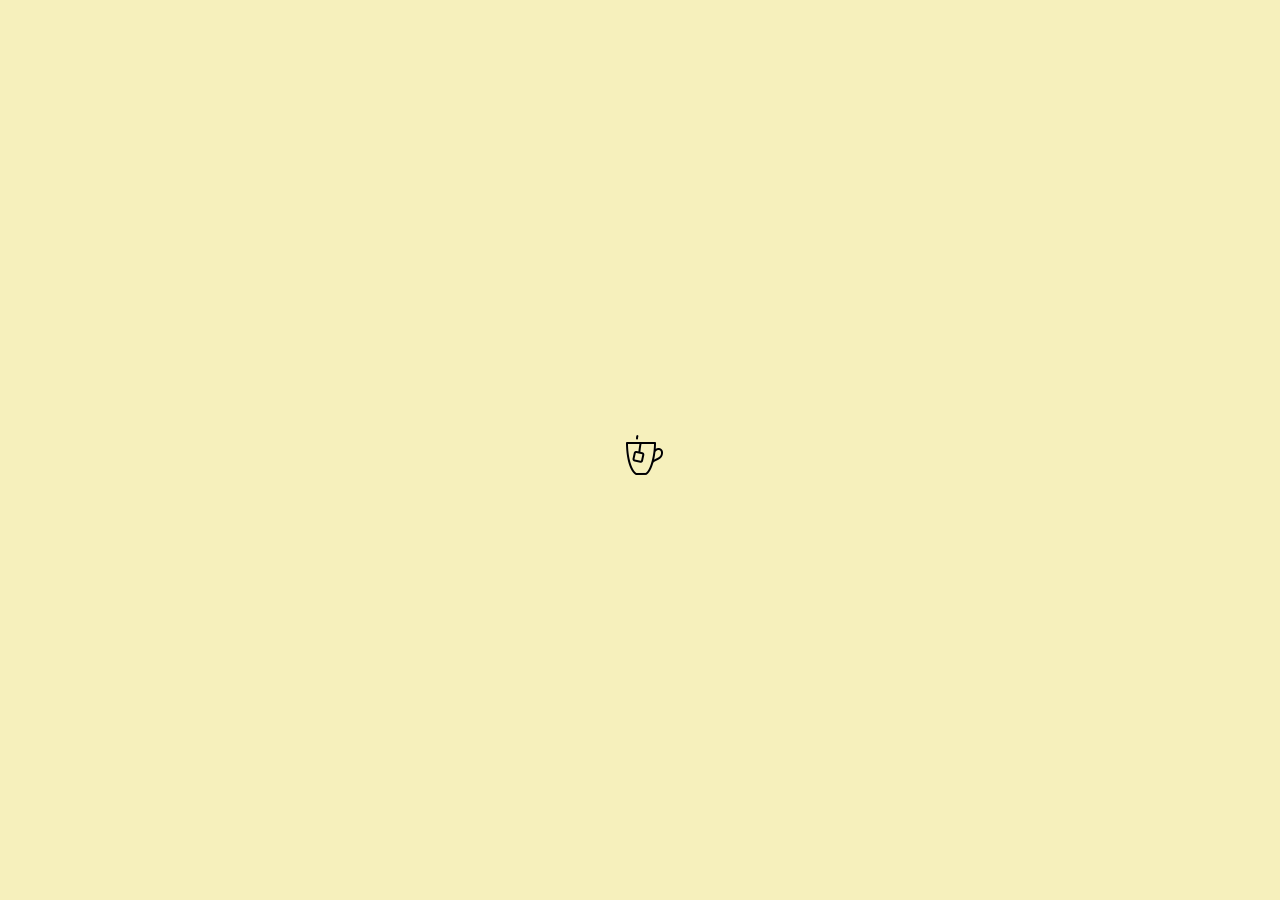
<file: about-us.html>
<!DOCTYPE html>
<html lang="en">

<head>
    <meta charset="UTF-8">
    <title>blytex | about</title>
    <link rel="icon" href="img/blytex-512.png">
    <link rel="stylesheet" href="css/styles.css">
    <script src="js/loader.js" type="text/javascript"></script>
</head>

<body>
    <div class="loader">
        <img src="img/loader.gif" alt="Loading..." />
    </div>
    <header>
        <div class="container">
            <img src="img/blytex-512.png" alt="logo" class="logo" />
            <nav>
                <ul>
                    <li><a href="index.html">Home</a></li>
                    <li><a href="storefront.html">Store</a></li>
                    <li><a href="contact.html">Contact</a></li>
                    <li><a href="about-us.html">About Us</a></li>
                </ul>
            </nav>
        </div>
    </header>
    <main>
        <div class="body-content">
            <div class="page-title">
                <h2>About Us</h2>
            </div>
                <div class="main-content" id="description">
                    A UK-based company.
                </div>
            </div>
        </div>
    </main>
</body>

</html>
</file>
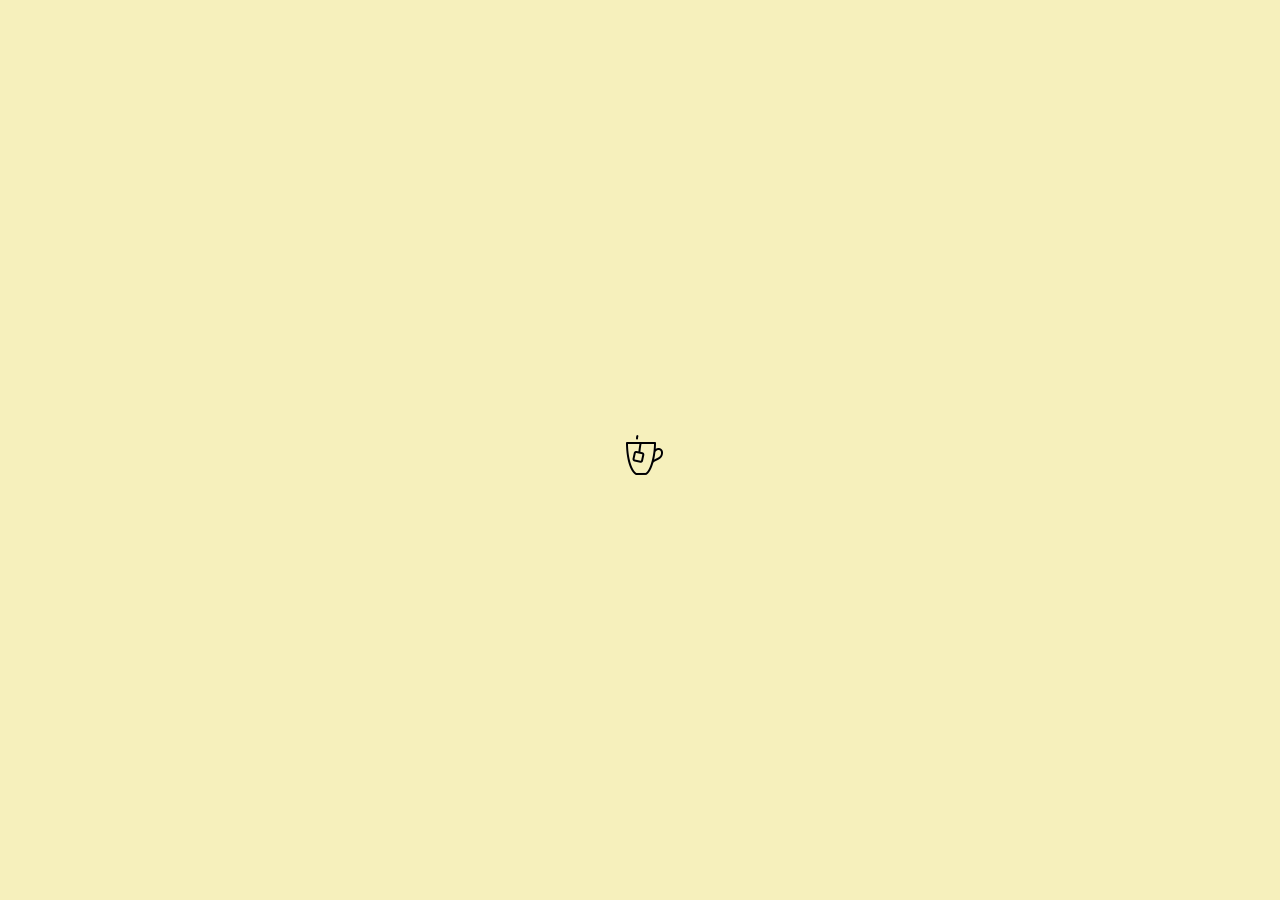
<file: contact.html>
<!DOCTYPE html>
<html lang="en">

<head>
    <meta charset="UTF-8">
    <title>blytex | contact</title>
    <link rel="icon" href="img/blytex-512.png">
    <link rel="stylesheet" href="css/styles.css">
    <script src="js/loader.js" type="text/javascript"></script>
</head>

<body>
    <div class="loader">
        <img src="img/loader.gif" alt="Loading...">
    </div>
    <header>
        <div class="container">
            <img src="img/blytex-512.png" alt="logo" class="logo" />
            <nav>
                <ul>
                    <li><a href="index.html">Home</a></li>
                    <li><a href="storefront.html">Store</a></li>
                    <li><a href="contact.html">Contact</a></li>
                    <li><a href="about-us.html">About Us</a></li>
                </ul>
            </nav>
        </div>
    </header>
    <main>
        <div class="body-content">
            <div class="page-title">
                <h2>Contact</h2>
            </div>
            <div class="main-content" id="store-info">
                Email - <a href="mailto:gabrielperydev@gmail.com" id="contact-email">gabrielperydev@gmail.com</a>
            </div>
        </div>
    </main>
</body>

</html>
</file>
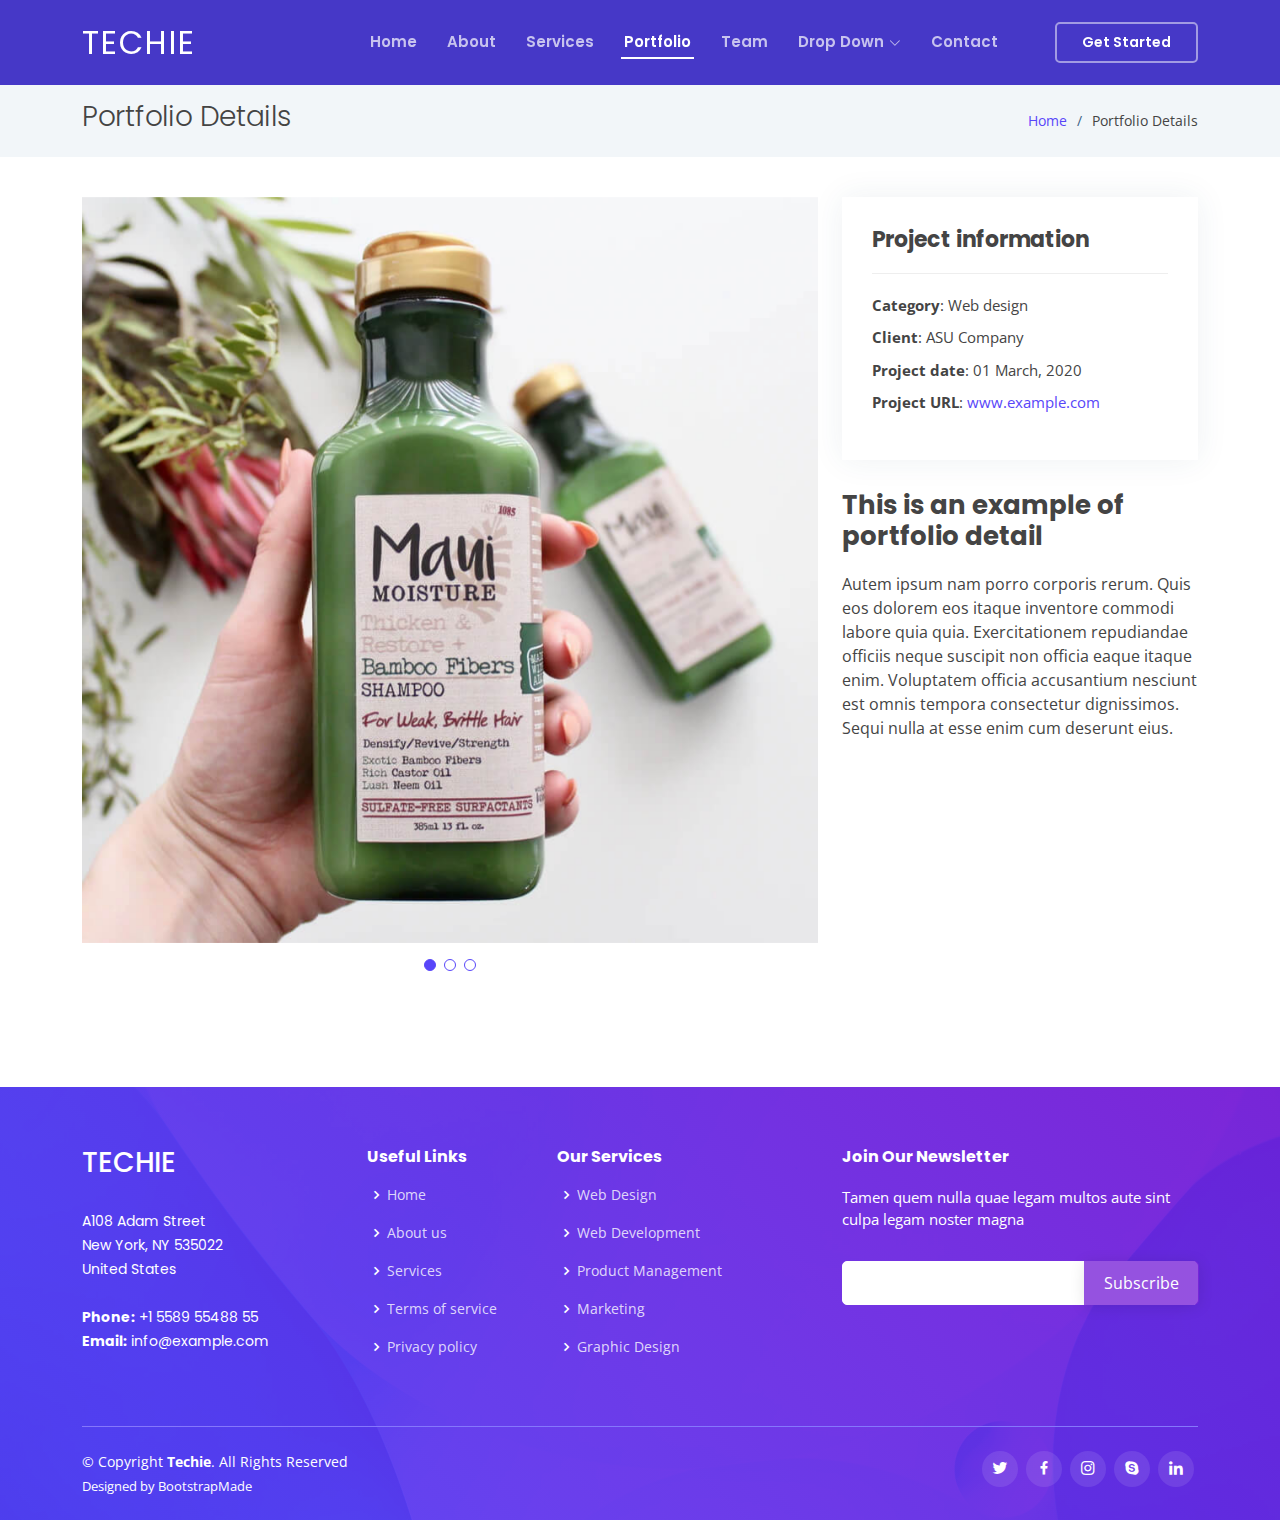
<file: portfolio-details.html>
<!DOCTYPE html>
<html lang="en">

<head>
  <meta charset="utf-8">
  <meta content="width=device-width, initial-scale=1.0" name="viewport">

  <title>Portfolio Details - Techie Bootstrap Template</title>
  <meta content="" name="description">
  <meta content="" name="keywords">

  <!-- Favicons -->
  <link href="assets/img/favicon.png" rel="icon">
  <link href="assets/img/apple-touch-icon.png" rel="apple-touch-icon">

  <!-- Google Fonts -->
  <link href="https://fonts.googleapis.com/css?family=Open+Sans:300,300i,400,400i,600,600i,700,700i|Roboto:300,300i,400,400i,500,500i,600,600i,700,700i|Poppins:300,300i,400,400i,500,500i,600,600i,700,700i" rel="stylesheet">

  <!-- Vendor CSS Files -->
  <link href="assets/vendor/aos/aos.css" rel="stylesheet">
  <link href="assets/vendor/bootstrap/css/bootstrap.min.css" rel="stylesheet">
  <link href="assets/vendor/bootstrap-icons/bootstrap-icons.css" rel="stylesheet">
  <link href="assets/vendor/boxicons/css/boxicons.min.css" rel="stylesheet">
  <link href="assets/vendor/glightbox/css/glightbox.min.css" rel="stylesheet">
  <link href="assets/vendor/swiper/swiper-bundle.min.css" rel="stylesheet">

  <!-- Template Main CSS File -->
  <link href="assets/css/style.css" rel="stylesheet">

  <!-- =======================================================
  * Template Name: Techie - v4.9.0
  * Template URL: https://bootstrapmade.com/techie-free-skin-bootstrap-3/
  * Author: BootstrapMade.com
  * License: https://bootstrapmade.com/license/
  ======================================================== -->
</head>

<body>

  <!-- ======= Header ======= -->
  <header id="header" class="fixed-top header-inner-pages">
    <div class="container d-flex align-items-center justify-content-between">
      <h1 class="logo"><a href="index.html">Techie</a></h1>
      <!-- Uncomment below if you prefer to use an image logo -->
      <!-- <a href="index.html" class="logo"><img src="assets/img/logo.png" alt="" class="img-fluid"></a>-->

      <nav id="navbar" class="navbar">
        <ul>
          <li><a class="nav-link scrollto " href="#hero">Home</a></li>
          <li><a class="nav-link scrollto" href="#about">About</a></li>
          <li><a class="nav-link scrollto" href="#services">Services</a></li>
          <li><a class="nav-link scrollto active" href="#portfolio">Portfolio</a></li>
          <li><a class="nav-link scrollto" href="#team">Team</a></li>
          <li class="dropdown"><a href="#"><span>Drop Down</span> <i class="bi bi-chevron-down"></i></a>
            <ul>
              <li><a href="#">Drop Down 1</a></li>
              <li class="dropdown"><a href="#"><span>Deep Drop Down</span> <i class="bi bi-chevron-right"></i></a>
                <ul>
                  <li><a href="#">Deep Drop Down 1</a></li>
                  <li><a href="#">Deep Drop Down 2</a></li>
                  <li><a href="#">Deep Drop Down 3</a></li>
                  <li><a href="#">Deep Drop Down 4</a></li>
                  <li><a href="#">Deep Drop Down 5</a></li>
                </ul>
              </li>
              <li><a href="#">Drop Down 2</a></li>
              <li><a href="#">Drop Down 3</a></li>
              <li><a href="#">Drop Down 4</a></li>
            </ul>
          </li>
          <li><a class="nav-link scrollto" href="#contact">Contact</a></li>
          <li><a class="getstarted scrollto" href="#about">Get Started</a></li>
        </ul>
        <i class="bi bi-list mobile-nav-toggle"></i>
      </nav><!-- .navbar -->

    </div>
  </header><!-- End Header -->

  <main id="main">

    <!-- ======= Breadcrumbs ======= -->
    <section id="breadcrumbs" class="breadcrumbs">
      <div class="container">

        <div class="d-flex justify-content-between align-items-center">
          <h2>Portfolio Details</h2>
          <ol>
            <li><a href="index.html">Home</a></li>
            <li>Portfolio Details</li>
          </ol>
        </div>

      </div>
    </section><!-- End Breadcrumbs -->

    <!-- ======= Portfolio Details Section ======= -->
    <section id="portfolio-details" class="portfolio-details">
      <div class="container">

        <div class="row gy-4">

          <div class="col-lg-8">
            <div class="portfolio-details-slider swiper">
              <div class="swiper-wrapper align-items-center">

                <div class="swiper-slide">
                  <img src="assets/img/portfolio/portfolio-1.jpg" alt="">
                </div>

                <div class="swiper-slide">
                  <img src="assets/img/portfolio/portfolio-2.jpg" alt="">
                </div>

                <div class="swiper-slide">
                  <img src="assets/img/portfolio/portfolio-3.jpg" alt="">
                </div>

              </div>
              <div class="swiper-pagination"></div>
            </div>
          </div>

          <div class="col-lg-4">
            <div class="portfolio-info">
              <h3>Project information</h3>
              <ul>
                <li><strong>Category</strong>: Web design</li>
                <li><strong>Client</strong>: ASU Company</li>
                <li><strong>Project date</strong>: 01 March, 2020</li>
                <li><strong>Project URL</strong>: <a href="#">www.example.com</a></li>
              </ul>
            </div>
            <div class="portfolio-description">
              <h2>This is an example of portfolio detail</h2>
              <p>
                Autem ipsum nam porro corporis rerum. Quis eos dolorem eos itaque inventore commodi labore quia quia. Exercitationem repudiandae officiis neque suscipit non officia eaque itaque enim. Voluptatem officia accusantium nesciunt est omnis tempora consectetur dignissimos. Sequi nulla at esse enim cum deserunt eius.
              </p>
            </div>
          </div>

        </div>

      </div>
    </section><!-- End Portfolio Details Section -->

  </main><!-- End #main -->

  <!-- ======= Footer ======= -->
  <footer id="footer">

    <div class="footer-top">
      <div class="container">
        <div class="row">

          <div class="col-lg-3 col-md-6 footer-contact">
            <h3>Techie</h3>
            <p>
              A108 Adam Street <br>
              New York, NY 535022<br>
              United States <br><br>
              <strong>Phone:</strong> +1 5589 55488 55<br>
              <strong>Email:</strong> info@example.com<br>
            </p>
          </div>

          <div class="col-lg-2 col-md-6 footer-links">
            <h4>Useful Links</h4>
            <ul>
              <li><i class="bx bx-chevron-right"></i> <a href="#">Home</a></li>
              <li><i class="bx bx-chevron-right"></i> <a href="#">About us</a></li>
              <li><i class="bx bx-chevron-right"></i> <a href="#">Services</a></li>
              <li><i class="bx bx-chevron-right"></i> <a href="#">Terms of service</a></li>
              <li><i class="bx bx-chevron-right"></i> <a href="#">Privacy policy</a></li>
            </ul>
          </div>

          <div class="col-lg-3 col-md-6 footer-links">
            <h4>Our Services</h4>
            <ul>
              <li><i class="bx bx-chevron-right"></i> <a href="#">Web Design</a></li>
              <li><i class="bx bx-chevron-right"></i> <a href="#">Web Development</a></li>
              <li><i class="bx bx-chevron-right"></i> <a href="#">Product Management</a></li>
              <li><i class="bx bx-chevron-right"></i> <a href="#">Marketing</a></li>
              <li><i class="bx bx-chevron-right"></i> <a href="#">Graphic Design</a></li>
            </ul>
          </div>

          <div class="col-lg-4 col-md-6 footer-newsletter">
            <h4>Join Our Newsletter</h4>
            <p>Tamen quem nulla quae legam multos aute sint culpa legam noster magna</p>
            <form action="" method="post">
              <input type="email" name="email"><input type="submit" value="Subscribe">
            </form>
          </div>

        </div>
      </div>
    </div>

    <div class="container">

      <div class="copyright-wrap d-md-flex py-4">
        <div class="me-md-auto text-center text-md-start">
          <div class="copyright">
            &copy; Copyright <strong><span>Techie</span></strong>. All Rights Reserved
          </div>
          <div class="credits">
            <!-- All the links in the footer should remain intact. -->
            <!-- You can delete the links only if you purchased the pro version. -->
            <!-- Licensing information: https://bootstrapmade.com/license/ -->
            <!-- Purchase the pro version with working PHP/AJAX contact form: https://bootstrapmade.com/techie-free-skin-bootstrap-3/ -->
            Designed by <a href="https://bootstrapmade.com/">BootstrapMade</a>
          </div>
        </div>
        <div class="social-links text-center text-md-right pt-3 pt-md-0">
          <a href="#" class="twitter"><i class="bx bxl-twitter"></i></a>
          <a href="#" class="facebook"><i class="bx bxl-facebook"></i></a>
          <a href="#" class="instagram"><i class="bx bxl-instagram"></i></a>
          <a href="#" class="google-plus"><i class="bx bxl-skype"></i></a>
          <a href="#" class="linkedin"><i class="bx bxl-linkedin"></i></a>
        </div>
      </div>

    </div>
  </footer><!-- End Footer -->

  <a href="#" class="back-to-top d-flex align-items-center justify-content-center"><i class="bi bi-arrow-up-short"></i></a>
  <div id="preloader"></div>

  <!-- Vendor JS Files -->
  <script src="assets/vendor/purecounter/purecounter_vanilla.js"></script>
  <script src="assets/vendor/aos/aos.js"></script>
  <script src="assets/vendor/bootstrap/js/bootstrap.bundle.min.js"></script>
  <script src="assets/vendor/glightbox/js/glightbox.min.js"></script>
  <script src="assets/vendor/isotope-layout/isotope.pkgd.min.js"></script>
  <script src="assets/vendor/swiper/swiper-bundle.min.js"></script>
  <script src="assets/vendor/php-email-form/validate.js"></script>

  <!-- Template Main JS File -->
  <script src="assets/js/main.js"></script>

</body>

</html>
</file>
<file: css/styles.css>
@import url('https://fonts.googleapis.com/css2?family=Roboto:wght@100;300&display=swap');  /* Roboto Thin 100 Font*/

@import url('https://fonts.googleapis.com/css2?family=Lato&display=swap');  /* Lato 400 Font */


/* body */

body {
    background-color: #F6F0BC;
    color: #444;
    font-family: "Lato", sans-serif;
    text-transform: uppercase;
    letter-spacing: 2px;
    text-align: center;
    font-size: 30px;
    justify-content: space-between;
    margin: 0;
    padding: 0;
}

.body-content {
    position: absolute;
    top: 50%;
    left: 50%;
    transform: translate(-50%, -50%);
    padding: 5rem 0rem;
}

/* Other elements*/

hr#sep-line {
    size: 1;
    width: 100%;
    border-color: gainsboro;
}

#name {
    font-weight: bold;
}

#role {
    color: black;
}

a#github-user-link {
    color: #444;
    font-weight: bold;
    text-decoration: none;
}

a#github-user-link:hover {
    color: #696969;
    font-weight: bold;
    text-decoration: none;
}

a#nav-link {
    color: #444;
    font-weight: bold;
    text-decoration: none;
}

a#nav-link:hover {
    color: #696969;
    font-weight: bold;
    text-decoration: none;
}

.main-content {
    border: 3px solid #444;
    border-radius: 5px;
    padding: 1rem 1rem
}

img#link-image:hover {
    filter: brightness(75%)
}

.loader {
    position: fixed;
    z-index: 99;
    top: 0;
    left: 0;
    width: 100%;
    height: 100%;
    background:#F6F0BC;
    display: flex;
    justify-content: center;
    align-items: center;
}

.loader > img {
    width: 50px;
}

.loader.hidden {
    animation: fadeOut 1s;
    animation-fill-mode: forwards;
}

@keyframes fadeOut {
    100% {
        opacity: 0;
        visibility: hidden;
    }
}

.container {
    width: 80%;
    margin: 0 auto;
}

header {
    border-bottom: 2px solid rgba(139, 139, 139, 0.5);
    background: #dad39c; /* linear-gradient(-45deg, #D3D3D3, #ADD8E6); */
    background-size: 400% 400%;
    position: relative;
    animation: change 15s ease-in-out infinite;
}

header::after {
    content: "";
    display: table;
    clear: both;
}

.logo {
    float: left;
    width: 5%;
    padding: 10px 0;
}

nav {
    float: right;
}

nav ul {
    margin: 0;
    padding: 0;
    list-style: none;
}

nav li {
    display: inline-block;
    margin-left: 70px;
    padding-top: 25px;

    position: relative;
}

nav a {
    color: #444;
    text-decoration: none;
    text-transform: uppercase;
}

nav a:hover {
    color: #696969;
}

nav a::after {
    content: "";
    display: block;
    height: 5px;
    background-color: #444;

    position: absolute;
    top: 1;
    width: 0%;

    transition: all ease-in-out 250ms;
}

nav a:hover::after {
    width: 100%;
}

a#contact-email {
    font-weight: bold;
    text-decoration: none;
    color: #444;
}

a#contact-email:hover {
    color: #696969;
}

# Services
--------------------------------------------------------------*/
.services .icon-box {
  text-align: center;
  padding: 70px 20px 80px 20px;
  transition: all ease-in-out 0.3s;
  background: #fff;
}

.services .icon-box .icon {
  margin: 0 auto;
  width: 100px;
  height: 100px;
  display: flex;
  align-items: center;
  justify-content: center;
  transition: ease-in-out 0.3s;
  position: relative;
}

.services .icon-box .icon i {
  font-size: 36px;
  transition: 0.5s;
  position: relative;
}

.services .icon-box .icon svg {
  position: absolute;
  top: 0;
  left: 0;
}

.services .icon-box .icon svg path {
  transition: 0.5s;
  fill: #f5f5f5;
}

.services .icon-box h4 {
  font-weight: 600;
  margin: 10px 0 15px 0;
  font-size: 22px;
}

.services .icon-box h4 a {
  color: #2c4964;
  transition: ease-in-out 0.3s;
}

.services .icon-box p {
  line-height: 24px;
  font-size: 14px;
  margin-bottom: 0;
}

.services .icon-box:hover {
  border-color: #fff;
  box-shadow: 0px 0 25px 0 rgba(0, 0, 0, 0.1);
}

.services .iconbox-blue i {
  color: #47aeff;
}

.services .iconbox-blue:hover .icon i {
  color: #fff;
}

.services .iconbox-blue:hover .icon path {
  fill: #47aeff;
}

.services .iconbox-orange i {
  color: #ffa76e;
}

.services .iconbox-orange:hover .icon i {
  color: #fff;
}

.services .iconbox-orange:hover .icon path {
  fill: #ffa76e;
}

.services .iconbox-pink i {
  color: #e80368;
}

.services .iconbox-pink:hover .icon i {
  color: #fff;
}

.services .iconbox-pink:hover .icon path {
  fill: #e80368;
}

.services .iconbox-yellow i {
  color: #ffbb2c;
}

.services .iconbox-yellow:hover .icon i {
  color: #fff;
}

.services .iconbox-yellow:hover .icon path {
  fill: #ffbb2c;
}

.services .iconbox-red i {
  color: #ff5828;
}

.services .iconbox-red:hover .icon i {
  color: #fff;
}

.services .iconbox-red:hover .icon path {
  fill: #ff5828;
}

.services .iconbox-teal i {
  color: #11dbcf;
}

.services .iconbox-teal:hover .icon i {
  color: #fff;
}

.services .iconbox-teal:hover .icon path {
  fill: #11dbcf;
}
</file>
<file: assets/css/style.css>
/**
* Template Name: Techie - v4.9.0
* Template URL: https://bootstrapmade.com/techie-free-skin-bootstrap-3/
* Author: BootstrapMade.com
* License: https://bootstrapmade.com/license/
*/

/*--------------------------------------------------------------
# General
--------------------------------------------------------------*/
body {
  font-family: "Open Sans", sans-serif;
  color: #444444;
}

a {
  color: #5846f9;
  text-decoration: none;
}

a:hover {
  color: #8577fb;
  text-decoration: none;
}

h1,
h2,
h3,
h4,
h5,
h6 {
  font-family: "Poppins", sans-serif;
}

/*--------------------------------------------------------------
# Back to top button
--------------------------------------------------------------*/
.back-to-top {
  position: fixed;
  visibility: hidden;
  opacity: 0;
  right: 15px;
  bottom: 15px;
  z-index: 996;
  background: #5846f9;
  width: 40px;
  height: 40px;
  border-radius: 4px;
  transition: all 0.4s;
}

.back-to-top i {
  font-size: 28px;
  color: #fff;
  line-height: 0;
}

.back-to-top:hover {
  background: #7b27d8;
  color: #fff;
}

.back-to-top.active {
  visibility: visible;
  opacity: 1;
}

/*--------------------------------------------------------------
# Preloader
--------------------------------------------------------------*/
#preloader {
  position: fixed;
  top: 0;
  left: 0;
  right: 0;
  bottom: 0;
  z-index: 9999;
  overflow: hidden;
  background: #fff;
}

#preloader:before {
  content: "";
  position: fixed;
  top: calc(50% - 30px);
  left: calc(50% - 30px);
  border: 6px solid #5846f9;
  border-top-color: #e7e4fe;
  border-radius: 50%;
  width: 60px;
  height: 60px;
  -webkit-animation: animate-preloader 1s linear infinite;
  animation: animate-preloader 1s linear infinite;
}

@-webkit-keyframes animate-preloader {
  0% {
    transform: rotate(0deg);
  }

  100% {
    transform: rotate(360deg);
  }
}

@keyframes animate-preloader {
  0% {
    transform: rotate(0deg);
  }

  100% {
    transform: rotate(360deg);
  }
}

/*--------------------------------------------------------------
# Disable aos animation delay on mobile devices
--------------------------------------------------------------*/
@media screen and (max-width: 768px) {
  [data-aos-delay] {
    transition-delay: 0 !important;
  }
}

/*--------------------------------------------------------------
# Header
--------------------------------------------------------------*/
#header {
  transition: all 0.5s;
  z-index: 997;
  padding: 20px 0;
}

#header.header-scrolled,
#header.header-inner-pages {
  background: rgba(24, 6, 185, 0.8);
  padding: 12px 0;
}

#header .logo {
  font-size: 32px;
  margin: 0;
  padding: 0;
  line-height: 1;
  font-weight: 400;
  letter-spacing: 2px;
  text-transform: uppercase;
}

#header .logo a {
  color: #fff;
}

#header .logo img {
  max-height: 40px;
}

/*--------------------------------------------------------------
# Navigation Menu
--------------------------------------------------------------*/
/**
* Desktop Navigation 
*/
.navbar {
  padding: 0;
}

.navbar ul {
  margin: 0;
  padding: 0;
  display: flex;
  list-style: none;
  align-items: center;
}

.navbar li {
  position: relative;
}

.navbar>ul>li {
  padding: 10px 0 10px 24px;
}

.navbar a,
.navbar a:focus {
  display: flex;
  align-items: center;
  justify-content: space-between;
  padding: 0 3px;
  font-family: "Poppins", sans-serif;
  font-size: 15px;
  font-weight: 600;
  color: rgba(255, 255, 255, 0.7);
  white-space: nowrap;
  transition: 0.3s;
  position: relative;
}

.navbar a i,
.navbar a:focus i {
  font-size: 12px;
  line-height: 0;
  margin-left: 5px;
}

.navbar>ul>li>a:before {
  content: "";
  position: absolute;
  width: 100%;
  height: 2px;
  bottom: -5px;
  left: 0;
  background-color: #fff;
  visibility: hidden;
  width: 0px;
  transition: all 0.3s ease-in-out 0s;
}

.navbar a:hover:before,
.navbar li:hover>a:before,
.navbar .active:before {
  visibility: visible;
  width: 100%;
}

.navbar a:hover,
.navbar .active,
.navbar .active:focus,
.navbar li:hover>a {
  color: #fff;
}

.navbar .getstarted,
.navbar .getstarted:focus {
  padding: 8px 25px;
  margin-left: 30px;
  border-radius: 5px;
  color: #fff;
  transition: 0.3s;
  font-size: 14px;
  font-weight: 600;
  border: 2px solid rgba(255, 255, 255, 0.5);
}

.navbar .getstarted:hover,
.navbar .getstarted:focus:hover {
  color: #fff;
  border-color: #fff;
}

.navbar .getstarted:before,
.navbar li:hover>.getstarted:before {
  visibility: hidden;
}

.navbar .dropdown ul {
  display: block;
  position: absolute;
  left: 24px;
  top: calc(100% + 30px);
  margin: 0;
  padding: 10px 0;
  z-index: 99;
  opacity: 0;
  visibility: hidden;
  background: #fff;
  box-shadow: 0px 0px 30px rgba(127, 137, 161, 0.25);
  transition: 0.3s;
}

.navbar .dropdown ul li {
  min-width: 200px;
}

.navbar .dropdown ul a {
  padding: 10px 20px;
  font-size: 14px;
  color: #2c4964;
}

.navbar .dropdown ul a i {
  font-size: 12px;
}

.navbar .dropdown ul a:hover,
.navbar .dropdown ul .active:hover,
.navbar .dropdown ul li:hover>a {
  color: #5846f9;
}

.navbar .dropdown:hover>ul {
  opacity: 1;
  top: 100%;
  visibility: visible;
}

.navbar .dropdown .dropdown ul {
  top: 0;
  left: calc(100% - 30px);
  visibility: hidden;
}

.navbar .dropdown .dropdown:hover>ul {
  opacity: 1;
  top: 0;
  left: 100%;
  visibility: visible;
}

@media (max-width: 1366px) {
  .navbar .dropdown .dropdown ul {
    left: -90%;
  }

  .navbar .dropdown .dropdown:hover>ul {
    left: -100%;
  }
}

/**
* Mobile Navigation 
*/
.mobile-nav-toggle {
  color: #fff;
  font-size: 28px;
  cursor: pointer;
  display: none;
  line-height: 0;
  transition: 0.5s;
}

@media (max-width: 991px) {
  .mobile-nav-toggle {
    display: block;
  }

  .navbar ul {
    display: none;
  }
}

.navbar-mobile {
  position: fixed;
  overflow: hidden;
  top: 0;
  right: 0;
  left: 0;
  bottom: 0;
  background: rgba(28, 47, 65, 0.9);
  transition: 0.3s;
  z-index: 999;
}

.navbar-mobile .mobile-nav-toggle {
  position: absolute;
  top: 15px;
  right: 15px;
}

.navbar-mobile ul {
  display: block;
  position: absolute;
  top: 55px;
  right: 15px;
  bottom: 15px;
  left: 15px;
  padding: 10px 0;
  background-color: #fff;
  overflow-y: auto;
  transition: 0.3s;
}

.navbar-mobile>ul>li {
  padding: 0;
}

.navbar-mobile a,
.navbar-mobile a:focus {
  padding: 10px 20px;
  font-size: 15px;
  color: #2c4964;
}

.navbar-mobile a:hover:before,
.navbar-mobile li:hover>a:before,
.navbar-mobile .active:before {
  visibility: hidden;
}

.navbar-mobile a:hover,
.navbar-mobile .active,
.navbar-mobile li:hover>a {
  color: #5846f9;
}

.navbar-mobile .getstarted,
.navbar-mobile .getstarted:focus {
  margin: 15px;
}

.navbar-mobile .dropdown ul {
  position: static;
  display: none;
  margin: 10px 20px;
  padding: 10px 0;
  z-index: 99;
  opacity: 1;
  visibility: visible;
  background: #fff;
  box-shadow: 0px 0px 30px rgba(127, 137, 161, 0.25);
}

.navbar-mobile .dropdown ul li {
  min-width: 200px;
}

.navbar-mobile .dropdown ul a {
  padding: 10px 20px;
}

.navbar-mobile .dropdown ul a i {
  font-size: 12px;
}

.navbar-mobile .dropdown ul a:hover,
.navbar-mobile .dropdown ul .active:hover,
.navbar-mobile .dropdown ul li:hover>a {
  color: #5846f9;
}

.navbar-mobile .dropdown>.dropdown-active {
  display: block;
}

/*--------------------------------------------------------------
# Hero Section
--------------------------------------------------------------*/
#hero {
  width: 100%;
  height: 100vh;
  background: linear-gradient(45deg, rgba(86, 58, 250, 0.9) 0%, rgba(116, 15, 214, 0.9) 100%), url("../img/hero-bg.jpg") center center no-repeat;
  background-size: cover;
}

#hero .container,
#hero .container-fluid {
  padding-top: 84px;
}

#hero h1 {
  margin: 0;
  font-size: 52px;
  font-weight: 700;
  line-height: 64px;
  color: #fff;
}

#hero h2 {
  color: rgba(255, 255, 255, 0.8);
  margin: 10px 0 0 0;
  font-size: 20px;
}

#hero .btn-get-started {
  font-family: "Poppins", sans-serif;
  font-weight: 500;
  font-size: 16px;
  letter-spacing: 1px;
  display: inline-block;
  padding: 10px 28px;
  border-radius: 5px;
  transition: 0.5s;
  margin-top: 30px;
  color: #fff;
  border: 2px solid #fff;
}

#hero .btn-get-started:hover {
  background: #fff;
  color: #5846f9;
}

#hero .animated {
  animation: up-down 2s ease-in-out infinite alternate-reverse both;
}

@media (min-width: 1200px) {
  #hero {
    background-attachment: fixed;
  }
}

@media (max-width: 991px) {
  #hero {
    text-align: center;
  }

  #hero .container,
  #hero .container-fluid {
    padding-top: 68px;
  }

  #hero .animated {
    -webkit-animation: none;
    animation: none;
  }

  #hero .hero-img {
    text-align: center;
  }

  #hero .hero-img img {
    width: 50%;
  }
}

@media (max-width: 768px) {
  #hero h1 {
    font-size: 26px;
    line-height: 36px;
  }

  #hero h2 {
    font-size: 18px;
    line-height: 24px;
  }

  #hero .hero-img img {
    width: 60%;
  }
}

@media (max-width: 575px) {
  #hero .hero-img img {
    width: 80%;
  }
}

@media (max-width: 575px),
(max-height: 600px) {
  #hero {
    height: auto;
  }
}

@-webkit-keyframes up-down {
  0% {
    transform: translateY(10px);
  }

  100% {
    transform: translateY(-10px);
  }
}

@keyframes up-down {
  0% {
    transform: translateY(10px);
  }

  100% {
    transform: translateY(-10px);
  }
}

/*--------------------------------------------------------------
# Sections General
--------------------------------------------------------------*/
section {
  padding: 100px 0;
  overflow: hidden;
}

.section-bg {
  background-color: #f9f8ff;
}

.section-title {
  text-align: center;
  padding-bottom: 30px;
}

.section-title h2 {
  font-size: 32px;
  font-weight: bold;
  text-transform: uppercase;
  margin-bottom: 20px;
  padding-bottom: 20px;
  position: relative;
}

.section-title h2::after {
  content: "";
  position: absolute;
  display: block;
  width: 50px;
  height: 3px;
  background: #5846f9;
  bottom: 0;
  left: calc(50% - 25px);
}

.section-title p {
  margin-bottom: 0;
}

/*--------------------------------------------------------------
# About
--------------------------------------------------------------*/
.about {
  padding: 120px 0;
}

.about .content h3 {
  font-weight: 600;
  font-size: 32px;
  color: #2c4964;
}

.about .content ul {
  list-style: none;
  padding: 0;
}

.about .content ul li {
  padding-bottom: 10px;
}

.about .content ul i {
  font-size: 20px;
  padding-right: 4px;
  color: #5846f9;
}

.about .content p:last-child {
  margin-bottom: 0;
}

.about .content .read-more {
  font-family: "Poppins", sans-serif;
  font-weight: 500;
  font-size: 16px;
  letter-spacing: 1px;
  display: inline-block;
  padding: 10px 50px 10px 28px;
  border-radius: 5px;
  transition: 0.5s;
  color: #fff;
  background: linear-gradient(45deg, #5846f9 0%, #7b27d8 100%);
  position: relative;
}

.about .content .read-more:hover {
  background: linear-gradient(180deg, #5846f9 0%, #7b27d8 100%);
}

.about .content .read-more i {
  font-size: 22px;
  position: absolute;
  right: 20px;
  top: 12px;
}

/*--------------------------------------------------------------
# Counts
--------------------------------------------------------------*/
.counts {
  background: linear-gradient(90deg, rgba(88, 70, 249, 0.5) 0%, rgba(123, 39, 216, 0.5) 100%), url("../img/counts-bg.png") center center no-repeat;
  padding: 80px 0 60px 0;
}

.counts .counters span {
  font-size: 48px;
  display: block;
  color: #fff;
  font-weight: 600;
  font-family: "Poppins", sans-serif;
}

.counts .counters p {
  padding: 0;
  margin: 0 0 20px 0;
  font-size: 15px;
  color: rgba(255, 255, 255, 0.8);
}

/*--------------------------------------------------------------
# Services
--------------------------------------------------------------*/
.services .icon-box {
  text-align: center;
  padding: 70px 20px 80px 20px;
  transition: all ease-in-out 0.3s;
  background: #fff;
}

.services .icon-box .icon {
  margin: 0 auto;
  width: 100px;
  height: 100px;
  display: flex;
  align-items: center;
  justify-content: center;
  transition: ease-in-out 0.3s;
  position: relative;
}

.services .icon-box .icon i {
  font-size: 36px;
  transition: 0.5s;
  position: relative;
}

.services .icon-box .icon svg {
  position: absolute;
  top: 0;
  left: 0;
}

.services .icon-box .icon svg path {
  transition: 0.5s;
  fill: #f5f5f5;
}

.services .icon-box h4 {
  font-weight: 600;
  margin: 10px 0 15px 0;
  font-size: 22px;
}

.services .icon-box h4 a {
  color: #2c4964;
  transition: ease-in-out 0.3s;
}

.services .icon-box p {
  line-height: 24px;
  font-size: 14px;
  margin-bottom: 0;
}

.services .icon-box:hover {
  border-color: #fff;
  box-shadow: 0px 0 25px 0 rgba(0, 0, 0, 0.1);
}

.services .iconbox-blue i {
  color: #47aeff;
}

.services .iconbox-blue:hover .icon i {
  color: #fff;
}

.services .iconbox-blue:hover .icon path {
  fill: #47aeff;
}

.services .iconbox-orange i {
  color: #ffa76e;
}

.services .iconbox-orange:hover .icon i {
  color: #fff;
}

.services .iconbox-orange:hover .icon path {
  fill: #ffa76e;
}

.services .iconbox-pink i {
  color: #e80368;
}

.services .iconbox-pink:hover .icon i {
  color: #fff;
}

.services .iconbox-pink:hover .icon path {
  fill: #e80368;
}

.services .iconbox-yellow i {
  color: #ffbb2c;
}

.services .iconbox-yellow:hover .icon i {
  color: #fff;
}

.services .iconbox-yellow:hover .icon path {
  fill: #ffbb2c;
}

.services .iconbox-red i {
  color: #ff5828;
}

.services .iconbox-red:hover .icon i {
  color: #fff;
}

.services .iconbox-red:hover .icon path {
  fill: #ff5828;
}

.services .iconbox-teal i {
  color: #11dbcf;
}

.services .iconbox-teal:hover .icon i {
  color: #fff;
}

.services .iconbox-teal:hover .icon path {
  fill: #11dbcf;
}

/*--------------------------------------------------------------
# Features
--------------------------------------------------------------*/
.features .icon-box h4 {
  font-size: 20px;
  font-weight: 700;
  margin: 5px 0 10px 60px;
}

.features .icon-box i {
  font-size: 48px;
  float: left;
  color: #5846f9;
}

.features .icon-box p {
  font-size: 15px;
  color: #848484;
  margin-left: 60px;
}

.features .image {
  background-position: center center;
  background-repeat: no-repeat;
  background-size: cover;
  min-height: 400px;
}

/*--------------------------------------------------------------
# Testimonials
--------------------------------------------------------------*/
.testimonials .testimonials-carousel,
.testimonials .testimonials-slider {
  overflow: hidden;
}

.testimonials .testimonial-item {
  box-sizing: content-box;
  min-height: 320px;
}

.testimonials .testimonial-item .testimonial-img {
  width: 90px;
  border-radius: 50%;
  margin: -40px 0 0 40px;
  position: relative;
  z-index: 2;
  border: 6px solid #fff;
  box-shadow: 0px 2px 15px rgba(0, 0, 0, 0.1);
}

.testimonials .testimonial-item h3 {
  font-size: 18px;
  font-weight: bold;
  margin: 10px 0 5px 45px;
  color: #2c4964;
}

.testimonials .testimonial-item h4 {
  font-size: 14px;
  color: #999;
  margin: 0 0 0 45px;
}

.testimonials .testimonial-item .quote-icon-left,
.testimonials .testimonial-item .quote-icon-right {
  color: #b1a9fc;
  font-size: 26px;
}

.testimonials .testimonial-item .quote-icon-left {
  display: inline-block;
  left: -5px;
  position: relative;
}

.testimonials .testimonial-item .quote-icon-right {
  display: inline-block;
  right: -5px;
  position: relative;
  top: 10px;
}

.testimonials .testimonial-item p {
  font-style: italic;
  margin: 0 15px 0 15px;
  padding: 20px 20px 60px 20px;
  background: #fff;
  position: relative;
  border-radius: 6px;
  position: relative;
  z-index: 1;
  box-shadow: 0 0px 20px 0 rgba(0, 0, 0, 0.1);
}

.testimonials .swiper-pagination {
  margin-top: 20px;
  position: relative;
}

.testimonials .swiper-pagination .swiper-pagination-bullet {
  width: 12px;
  height: 12px;
  background-color: #fff;
  opacity: 1;
  border: 1px solid #5846f9;
}

.testimonials .swiper-pagination .swiper-pagination-bullet-active {
  background-color: #5846f9;
}

@media (max-width: 767px) {
  .testimonials {
    margin: 30px 10px;
  }
}

/*--------------------------------------------------------------
# Portfolio
--------------------------------------------------------------*/
.portfolio .portfolio-item {
  margin-bottom: 30px;
}

.portfolio #portfolio-flters {
  padding: 0;
  margin: 0 auto 25px auto;
  list-style: none;
  text-align: center;
  border-radius: 50px;
  padding: 2px 15px;
}

.portfolio #portfolio-flters li {
  cursor: pointer;
  display: inline-block;
  padding: 10px 15px;
  font-size: 14px;
  font-weight: 600;
  line-height: 1;
  text-transform: uppercase;
  color: #444444;
  margin-bottom: 5px;
  transition: all 0.3s ease-in-out;
  border-radius: 5px;
  font-family: "Poppins", sans-serif;
}

.portfolio #portfolio-flters li:hover,
.portfolio #portfolio-flters li.filter-active {
  color: #fff;
  background: #5846f9;
}

.portfolio #portfolio-flters li:last-child {
  margin-right: 0;
}

.portfolio .portfolio-wrap {
  transition: 0.3s;
  position: relative;
  overflow: hidden;
  z-index: 1;
}

.portfolio .portfolio-wrap::before {
  content: "";
  background: rgba(88, 70, 249, 0.8);
  position: absolute;
  left: 30px;
  right: 30px;
  top: 30px;
  bottom: 30px;
  transition: all ease-in-out 0.3s;
  z-index: 2;
  opacity: 0;
}

.portfolio .portfolio-wrap .portfolio-info {
  opacity: 0;
  position: absolute;
  top: 10%;
  left: 0;
  right: 0;
  text-align: center;
  z-index: 3;
  transition: all ease-in-out 0.3s;
}

.portfolio .portfolio-wrap .portfolio-info h4 {
  font-size: 20px;
  color: #fff;
  font-weight: 600;
}

.portfolio .portfolio-wrap .portfolio-info p {
  color: #ffffff;
  font-size: 14px;
  text-transform: uppercase;
}

.portfolio .portfolio-wrap .portfolio-links {
  opacity: 0;
  left: 0;
  right: 0;
  bottom: 10%;
  text-align: center;
  z-index: 3;
  position: absolute;
  transition: all ease-in-out 0.3s;
}

.portfolio .portfolio-wrap .portfolio-links a {
  color: rgba(255, 255, 255, 0.6);
  margin: 0 2px;
  font-size: 28px;
  display: inline-block;
  transition: 0.3s;
}

.portfolio .portfolio-wrap .portfolio-links a:hover {
  color: #fff;
}

.portfolio .portfolio-wrap:hover::before {
  top: 0;
  left: 0;
  right: 0;
  bottom: 0;
  opacity: 1;
}

.portfolio .portfolio-wrap:hover .portfolio-info {
  opacity: 1;
  top: calc(50% - 48px);
}

.portfolio .portfolio-wrap:hover .portfolio-links {
  opacity: 1;
  bottom: calc(50% - 50px);
}

/*--------------------------------------------------------------
# Portfolio Details
--------------------------------------------------------------*/
.portfolio-details {
  padding-top: 40px;
}

.portfolio-details .portfolio-details-slider img {
  width: 100%;
}

.portfolio-details .portfolio-details-slider .swiper-pagination {
  margin-top: 20px;
  position: relative;
}

.portfolio-details .portfolio-details-slider .swiper-pagination .swiper-pagination-bullet {
  width: 12px;
  height: 12px;
  background-color: #fff;
  opacity: 1;
  border: 1px solid #5846f9;
}

.portfolio-details .portfolio-details-slider .swiper-pagination .swiper-pagination-bullet-active {
  background-color: #5846f9;
}

.portfolio-details .portfolio-info {
  padding: 30px;
  box-shadow: 0px 0 30px rgba(44, 73, 100, 0.08);
}

.portfolio-details .portfolio-info h3 {
  font-size: 22px;
  font-weight: 700;
  margin-bottom: 20px;
  padding-bottom: 20px;
  border-bottom: 1px solid #eee;
}

.portfolio-details .portfolio-info ul {
  list-style: none;
  padding: 0;
  font-size: 15px;
}

.portfolio-details .portfolio-info ul li+li {
  margin-top: 10px;
}

.portfolio-details .portfolio-description {
  padding-top: 30px;
}

.portfolio-details .portfolio-description h2 {
  font-size: 26px;
  font-weight: 700;
  margin-bottom: 20px;
}

.portfolio-details .portfolio-description p {
  padding: 0;
}

/*--------------------------------------------------------------
# Pricing
--------------------------------------------------------------*/
.pricing .box {
  padding: 20px;
  background: #fff;
  text-align: center;
  border-radius: 5px;
  position: relative;
  overflow: hidden;
  box-shadow: 0px 2px 15px rgba(0, 0, 0, 0.1);
}

.pricing h3 {
  font-weight: 400;
  margin: -20px -20px 20px -20px;
  padding: 20px 15px;
  font-size: 16px;
  font-weight: 600;
  color: #2c4964;
  background: #f8f8f8;
}

.pricing h4 {
  font-size: 36px;
  color: #5846f9;
  font-weight: 600;
  font-family: "Roboto", sans-serif;
  margin-bottom: 20px;
}

.pricing h4 sup {
  font-size: 20px;
  top: -15px;
  left: -3px;
}

.pricing h4 span {
  color: #bababa;
  font-size: 16px;
  font-weight: 300;
}

.pricing ul {
  padding: 0;
  list-style: none;
  color: #444444;
  text-align: center;
  line-height: 20px;
  font-size: 14px;
}

.pricing ul li {
  padding-bottom: 16px;
}

.pricing ul i {
  color: #5846f9;
  font-size: 18px;
  padding-right: 4px;
}

.pricing ul .na {
  color: #ccc;
  text-decoration: line-through;
}

.pricing .btn-wrap {
  margin: 20px -20px -20px -20px;
  padding: 20px 15px;
  background: #f8f8f8;
  text-align: center;
}

.pricing .btn-buy {
  background: linear-gradient(42deg, #5846f9 0%, #7b27d8 100%);
  display: inline-block;
  padding: 10px 35px;
  border-radius: 4px;
  color: #fff;
  transition: none;
  font-size: 15px;
  font-weight: 400;
  font-family: "Roboto", sans-serif;
  font-weight: 600;
  transition: 0.3s;
}

.pricing .btn-buy:hover {
  background: linear-gradient(180deg, #5846f9 0%, #7b27d8 100%);
}

.pricing .featured h3 {
  color: #fff;
  background: #5846f9;
}

.pricing .advanced {
  width: 200px;
  position: absolute;
  top: 18px;
  right: -68px;
  transform: rotate(45deg);
  z-index: 1;
  font-size: 14px;
  padding: 1px 0 3px 0;
  background: #5846f9;
  color: #fff;
}

/*--------------------------------------------------------------
# Frequently Asked Questions
--------------------------------------------------------------*/
.faq {
  background: linear-gradient(42deg, #5846f9 0%, #7b27d8 100%);
}

.faq .section-title h2,
.faq .section-title p {
  color: #fff;
}

.faq .section-title h2::after {
  background: rgba(255, 255, 255, 0.6);
}

.faq .faq-list {
  padding: 0 100px;
}

.faq .faq-list ul {
  padding: 0;
  list-style: none;
}

.faq .faq-list li+li {
  margin-top: 15px;
}

.faq .faq-list li {
  padding: 30px;
  background: #fff;
  border-radius: 5px;
  position: relative;
}

.faq .faq-list a {
  display: block;
  position: relative;
  font-family: "Roboto", sans-serif;
  font-size: 16px;
  line-height: 24px;
  font-weight: 500;
  padding: 0 30px;
  outline: none;
  cursor: pointer;
}

.faq .faq-list .icon-help {
  font-size: 24px;
  position: absolute;
  right: 0;
  left: 20px;
  color: #8577fb;
}

.faq .faq-list .icon-show,
.faq .faq-list .icon-close {
  font-size: 24px;
  position: absolute;
  right: 0;
  top: 0;
}

.faq .faq-list p {
  margin-bottom: 0;
  padding: 10px 0 0 0;
}

.faq .faq-list .icon-show {
  display: none;
}

.faq .faq-list a.collapsed {
  color: #2c4964;
}

.faq .faq-list a.collapsed:hover {
  color: #5846f9;
}

.faq .faq-list a.collapsed .icon-show {
  display: inline-block;
}

.faq .faq-list a.collapsed .icon-close {
  display: none;
}

@media (max-width: 1200px) {
  .faq .faq-list {
    padding: 0;
  }
}

/*--------------------------------------------------------------
# Contact
--------------------------------------------------------------*/
.contact .info-box {
  color: #444444;
  text-align: center;
  box-shadow: 0 0 30px rgba(214, 215, 216, 0.6);
  padding: 20px 0 30px 0;
  background: #fff;
}

.contact .info-box i {
  font-size: 32px;
  color: #5846f9;
  border-radius: 50%;
  padding: 8px;
}

.contact .info-box h3 {
  font-size: 20px;
  color: #2c4964;
  font-weight: 700;
  margin: 10px 0;
}

.contact .info-box p {
  padding: 0;
  line-height: 24px;
  font-size: 14px;
  margin-bottom: 0;
}

.contact .php-email-form {
  box-shadow: 0 0 30px rgba(214, 215, 216, 0.6);
  padding: 30px;
  background: #fff;
}

.contact .php-email-form .error-message {
  display: none;
  color: #fff;
  background: #ed3c0d;
  text-align: left;
  padding: 15px;
  font-weight: 600;
}

.contact .php-email-form .error-message br+br {
  margin-top: 25px;
}

.contact .php-email-form .sent-message {
  display: none;
  color: #fff;
  background: #18d26e;
  text-align: center;
  padding: 15px;
  font-weight: 600;
}

.contact .php-email-form .loading {
  display: none;
  background: #fff;
  text-align: center;
  padding: 15px;
}

.contact .php-email-form .loading:before {
  content: "";
  display: inline-block;
  border-radius: 50%;
  width: 24px;
  height: 24px;
  margin: 0 10px -6px 0;
  border: 3px solid #18d26e;
  border-top-color: #eee;
  -webkit-animation: animate-loading 1s linear infinite;
  animation: animate-loading 1s linear infinite;
}

.contact .php-email-form input,
.contact .php-email-form textarea {
  border-radius: 5px;
  box-shadow: none;
  font-size: 14px;
}

.contact .php-email-form input:focus,
.contact .php-email-form textarea:focus {
  border-color: #5846f9;
}

.contact .php-email-form input {
  padding: 10px 15px;
}

.contact .php-email-form textarea {
  padding: 12px 15px;
}

.contact .php-email-form button[type=submit] {
  background: #5846f9;
  border: 0;
  padding: 10px 24px;
  color: #fff;
  transition: 0.4s;
  border-radius: 5px;
}

.contact .php-email-form button[type=submit]:hover {
  background: #7b27d8;
}

@-webkit-keyframes animate-loading {
  0% {
    transform: rotate(0deg);
  }

  100% {
    transform: rotate(360deg);
  }
}

@keyframes animate-loading {
  0% {
    transform: rotate(0deg);
  }

  100% {
    transform: rotate(360deg);
  }
}

/*--------------------------------------------------------------
# Breadcrumbs
--------------------------------------------------------------*/
.breadcrumbs {
  padding: 15px 0;
  background: #f2f6f9;
  min-height: 40px;
  margin-top: 85px;
}

@media (max-width: 992px) {
  .breadcrumbs {
    margin-top: 56px;
  }
}

.breadcrumbs h2 {
  font-size: 28px;
  font-weight: 300;
}

.breadcrumbs ol {
  display: flex;
  flex-wrap: wrap;
  list-style: none;
  padding: 0;
  font-size: 14px;
  margin: 0;
}

.breadcrumbs ol li+li {
  padding-left: 10px;
}

.breadcrumbs ol li+li::before {
  display: inline-block;
  padding-right: 10px;
  color: #3c6387;
  content: "/";
}

@media (max-width: 768px) {
  .breadcrumbs .d-flex {
    display: block !important;
  }

  .breadcrumbs ol {
    display: block;
  }

  .breadcrumbs ol li {
    display: inline-block;
  }
}

/*--------------------------------------------------------------
# Footer
--------------------------------------------------------------*/
#footer {
  color: #fff;
  font-size: 14px;
  background: linear-gradient(45deg, rgba(86, 58, 250, 0.9) 0%, rgba(116, 15, 214, 0.9) 100%), url("../img/hero-bg.jpg") center center no-repeat;
  background-size: cover;
}

#footer .footer-top {
  padding: 60px 0 30px 0;
  position: relative;
}

#footer .footer-top .footer-contact {
  margin-bottom: 30px;
}

#footer .footer-top .footer-contact h3 {
  font-size: 28px;
  margin: 0 0 30px 0;
  padding: 2px 0 2px 0;
  line-height: 1;
  font-weight: 500;
  text-transform: uppercase;
}

#footer .footer-top .footer-contact p {
  font-size: 14px;
  line-height: 24px;
  margin-bottom: 0;
  font-family: "Poppins", sans-serif;
}

#footer .footer-top h4 {
  font-size: 16px;
  font-weight: bold;
  position: relative;
  padding-bottom: 12px;
}

#footer .footer-top .footer-links {
  margin-bottom: 30px;
}

#footer .footer-top .footer-links ul {
  list-style: none;
  padding: 0;
  margin: 0;
}

#footer .footer-top .footer-links ul i {
  padding-right: 2px;
  color: #fff;
  font-size: 18px;
  line-height: 1;
}

#footer .footer-top .footer-links ul li {
  padding: 10px 0;
  display: flex;
  align-items: center;
}

#footer .footer-top .footer-links ul li:first-child {
  padding-top: 0;
}

#footer .footer-top .footer-links ul a {
  color: rgba(255, 255, 255, 0.8);
  transition: 0.3s;
  display: inline-block;
  line-height: 1;
}

#footer .footer-top .footer-links ul a:hover {
  text-decoration: underline;
  color: #fff;
}

#footer .footer-newsletter {
  font-size: 15px;
}

#footer .footer-newsletter h4 {
  font-size: 16px;
  font-weight: bold;
  position: relative;
  padding-bottom: 12px;
}

#footer .footer-newsletter form {
  margin-top: 30px;
  background: #fff;
  padding: 6px 10px;
  position: relative;
  border-radius: 5px;
  text-align: left;
  border: 1px solid white;
}

#footer .footer-newsletter form input[type=email] {
  border: 0;
  padding: 4px 8px;
  width: calc(100% - 100px);
}

#footer .footer-newsletter form input[type=submit] {
  position: absolute;
  top: -1px;
  right: -2px;
  bottom: -1px;
  border: 0;
  background: none;
  font-size: 16px;
  padding: 0 20px;
  background: rgba(123, 39, 216, 0.8);
  color: #fff;
  transition: 0.3s;
  border-radius: 0 5px 5px 0;
  box-shadow: 0px 2px 15px rgba(0, 0, 0, 0.1);
}

#footer .footer-newsletter form input[type=submit]:hover {
  background: #5846f9;
}

#footer .copyright-wrap {
  border-top: 1px solid #8577fb;
}

#footer .credits {
  padding-top: 5px;
  font-size: 13px;
  color: #fff;
}

#footer .credits a {
  color: #fff;
}

#footer .social-links a {
  font-size: 18px;
  display: inline-block;
  background: rgba(255, 255, 255, 0.1);
  color: #fff;
  line-height: 1;
  padding: 8px 0;
  margin-right: 4px;
  border-radius: 50%;
  text-align: center;
  width: 36px;
  height: 36px;
  transition: 0.3s;
}

#footer .social-links a:hover {
  background: rgba(255, 255, 255, 0.2);
  color: #fff;
  text-decoration: none;
}
</file>
